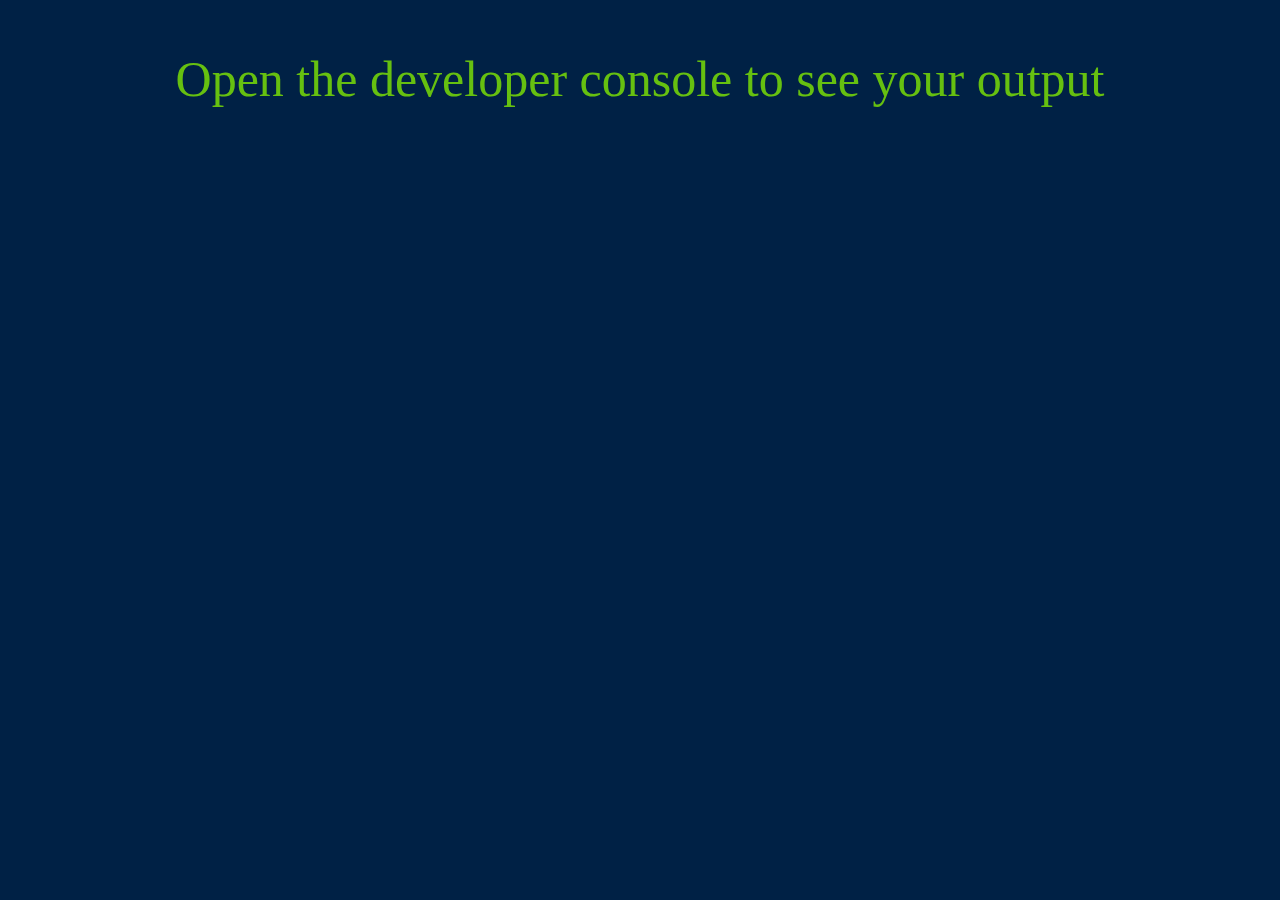
<file: curriculum/class-00/lab-b/starter-code/index.html>
<!DOCTYPE html>
<html>
  <head>
    <title>Arrow Functions</title>
    <link rel="stylesheet" href="./styles.css">
  </head>
  <body>
    <main>
      <p>Open the developer console to see your output</p>
    </main>
    <script src="./app.js"></script>
  </body>
</html>
</file>
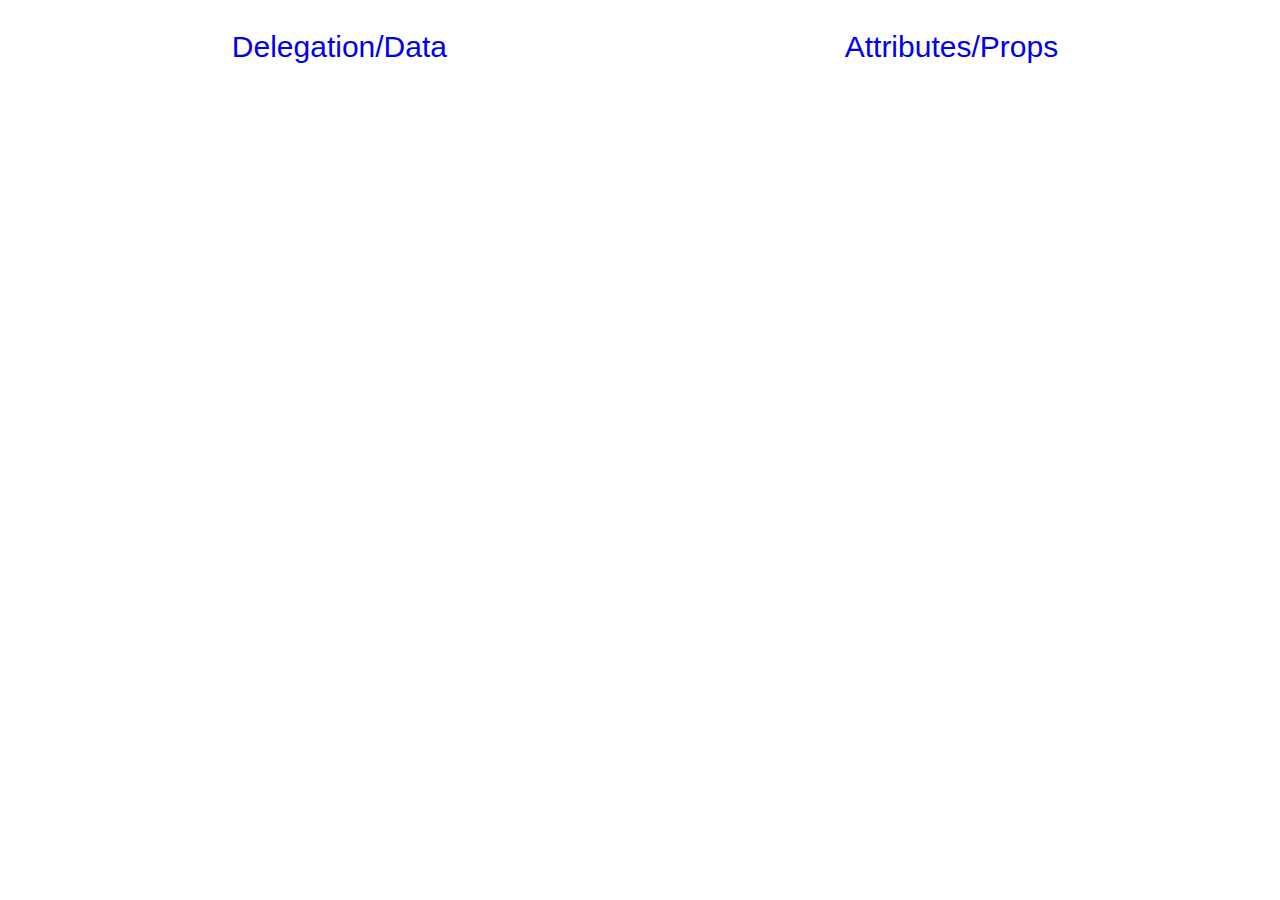
<file: curriculum/class-02/demo/events/index.html>
<!DOCTYPE html>
<html>
  <head>
    <meta charset="utf-8">
    <title>Events and Delegation</title>
    <link rel="stylesheet" href="./style.css">
    <link rel="stylesheet" href="./vendor/icons.css">
  </head>
  <body>

    <header>
      <nav>
        <ul>
          <li><a href="#" data-tab="delegation">Delegation/Data</a></li>
          <li><a href="#" data-tab="attributes">Attributes/Props</a></li>
        </ul>
      </nav>
    </header>

    <main>

      <section id="delegation" class="tab-content">

        <ul id="menu-main">
          <li class="menu-item icon-home">Home - Main</li>
          <li class="menu-item">About - Main</li>
          <li class="menu-item">Donate - Main</li>
        </ul>

        <ul id="menu-secondary">
          <li class="menu-item">Home - Secondary</li>
          <li class="menu-item">About - Secondary</li>
          <li class="menu-item">Donate - Secondary</li>
        </ul>

        <button type="button" name="add-main">Add a main menu element</button>
        <button type="button" name="add-secondary">Add a secondary menu element</button>
        <button type="button" name="clear">Clear log</button>

        <article id="feedback">

          <p class="log-item"></p>

        </article>

      </section>

      <section id="attributes" class="tab-content">

        <label for="check">Check me:</label>
        <input type="checkbox" name="check" checked="">

        <p id="checked-state"></p>

        <select name="icecream">
          <option value="null">Choose a flavor</option>
          <option value="vanilla">vanilla</option>
          <option value="chocolate">chocolate</option>
          <option value="strawberry">strawberry</option>
        </select>

        <div>
          <img src="img/vanilla.jpeg" data-flavor="vanilla"/>
          <img src="img/chocolate.jpeg" data-flavor="chocolate" />
          <img src="img/strawberry.jpeg" data-flavor="strawberry" />
        </div>

      </section>

    </main>

    <script src="https://code.jquery.com/jquery-3.1.1.min.js"></script>
    <script type="text/javascript" src="./app.js"></script>
  </body>
</html>
</file>
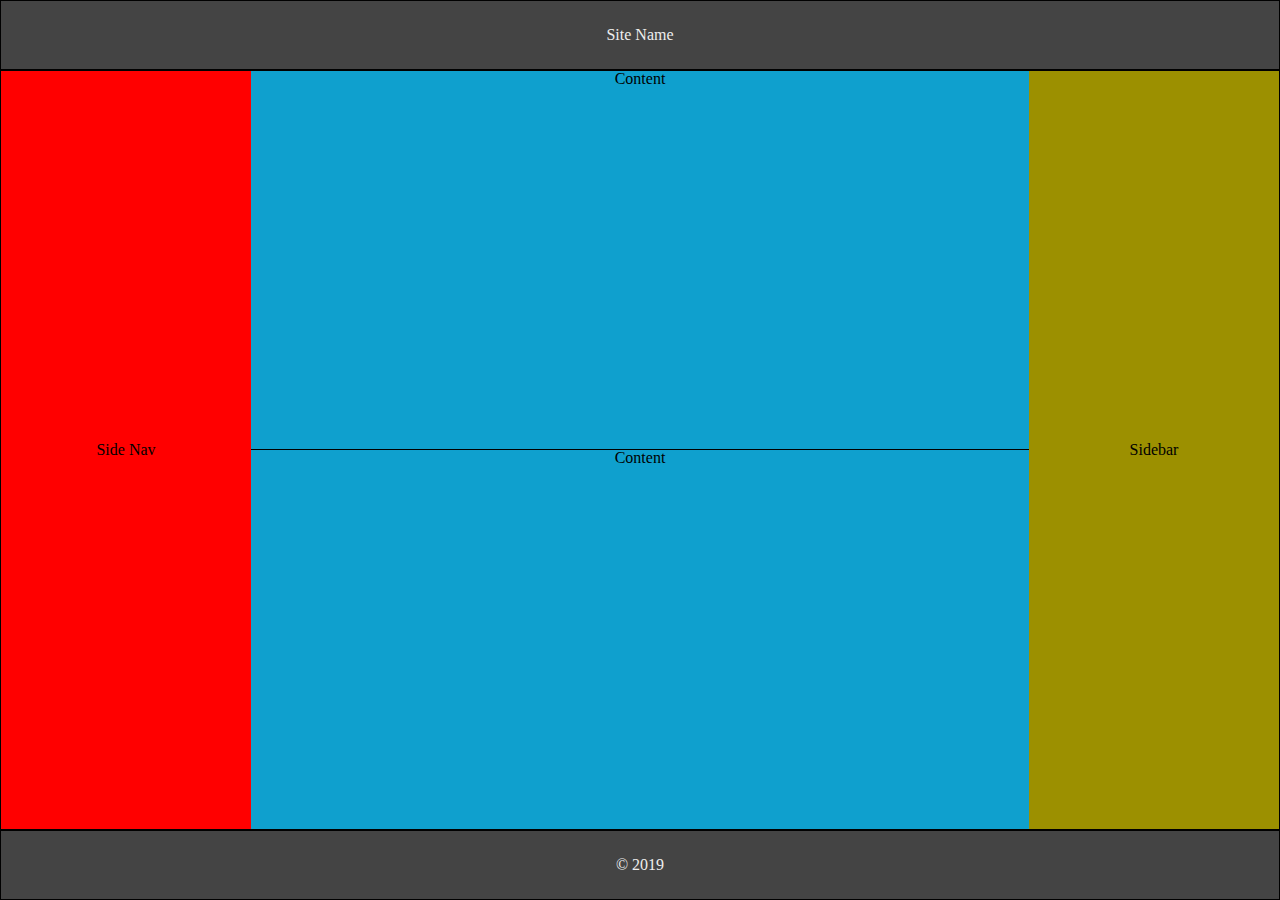
<file: curriculum/class-04/demos/holy-grail/index.html>
<!DOCTYPE html>
<html>
  <head>
    <title>Demo</title>
    <link rel="stylesheet" href="reset.css" />
    <link rel="stylesheet" href="core.css" />
    <!--<link rel="stylesheet" href="float.css" />-->
    <!--<link rel="stylesheet" href="flexbox.css" />-->
    <link rel="stylesheet" href="grid.css" />
  </head>

  <body>
    <header class="centeredWords">
      <h1>Site Name</h1>
    </header>

    <main>

      <nav class="centeredWords"><span>Side Nav</span></nav>

      <aside class="centeredWords"><span>Sidebar</span></aside>

      <div class="content">
        <section class="deck">
          <div class="card centeredWords">
            <p>Content</p>
          </div>
        </section>
        <section class="deck">
          <div class="card centeredWords">
            <p>Content</p>
          </div>
        </section>
      </div>

    </main>

    <footer class="centeredWords">
      &copy; 2019
    </footer>
  </body>
</html>
</file>
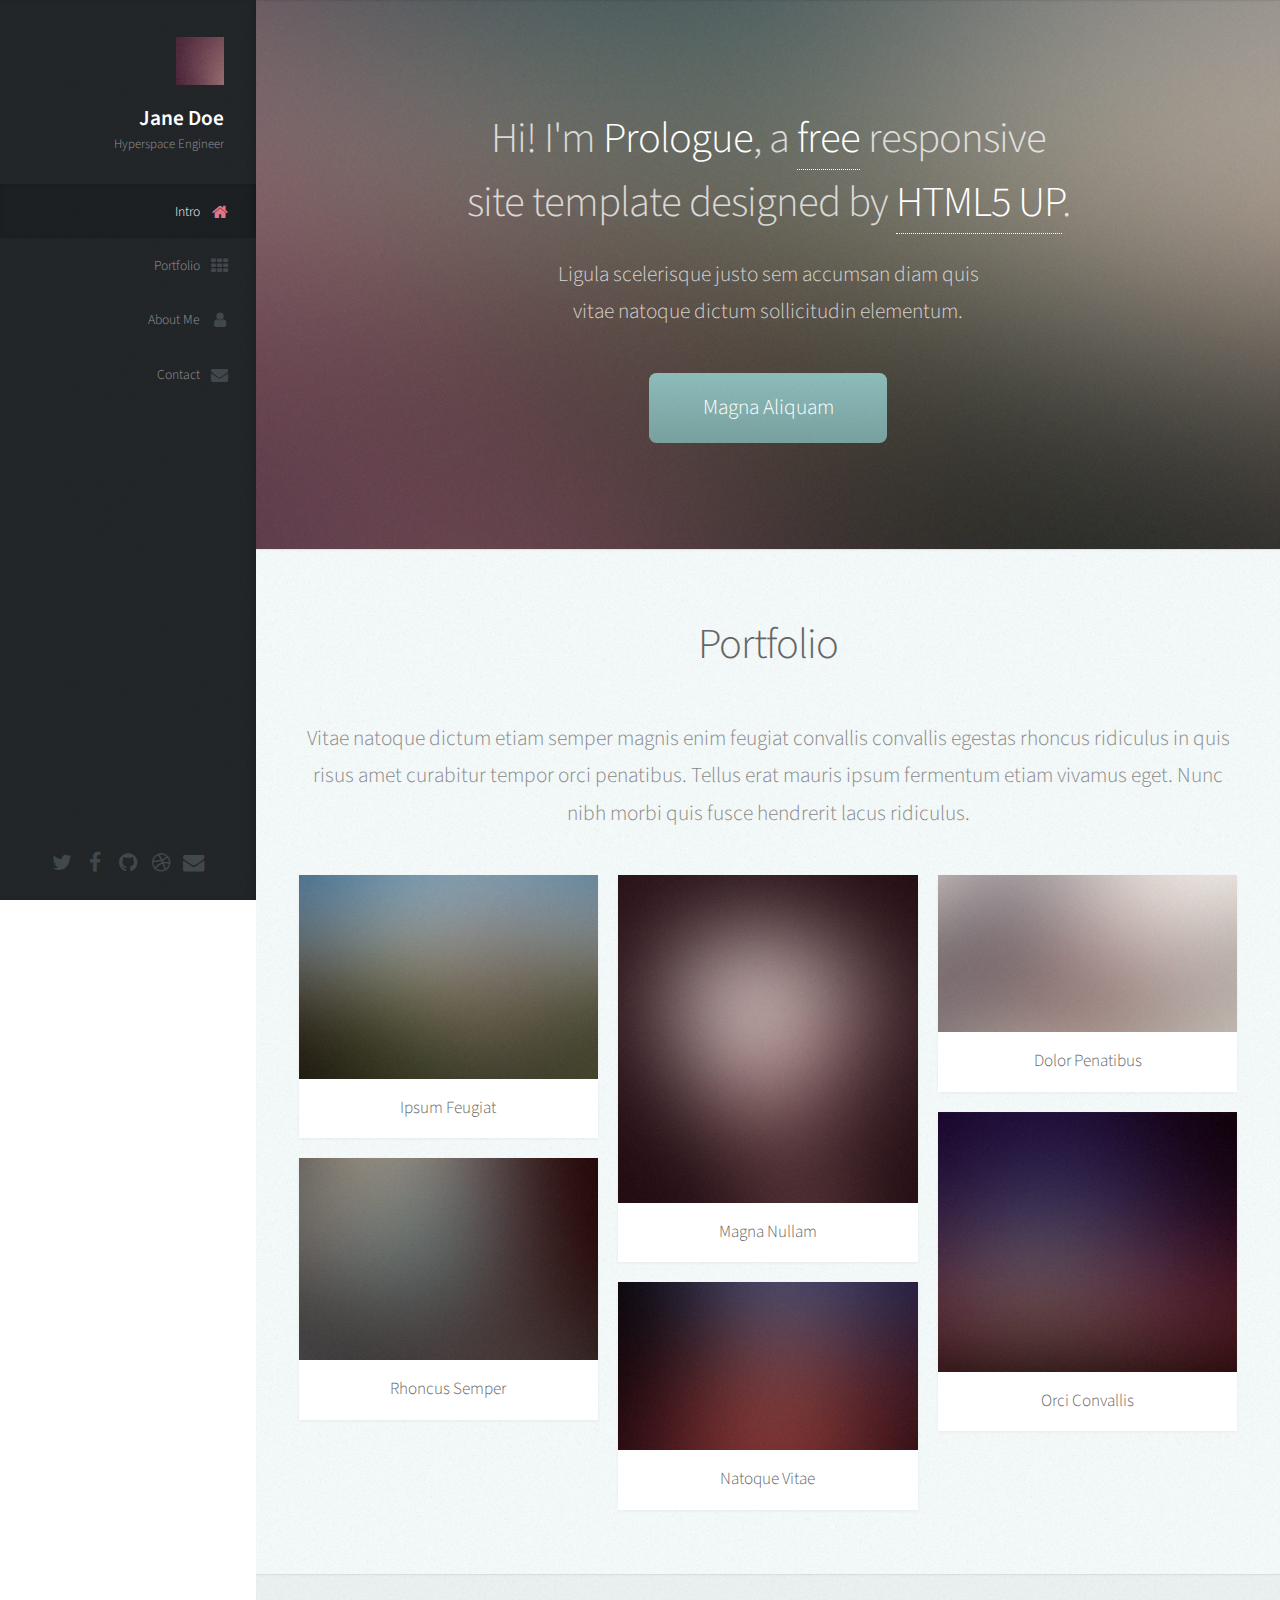
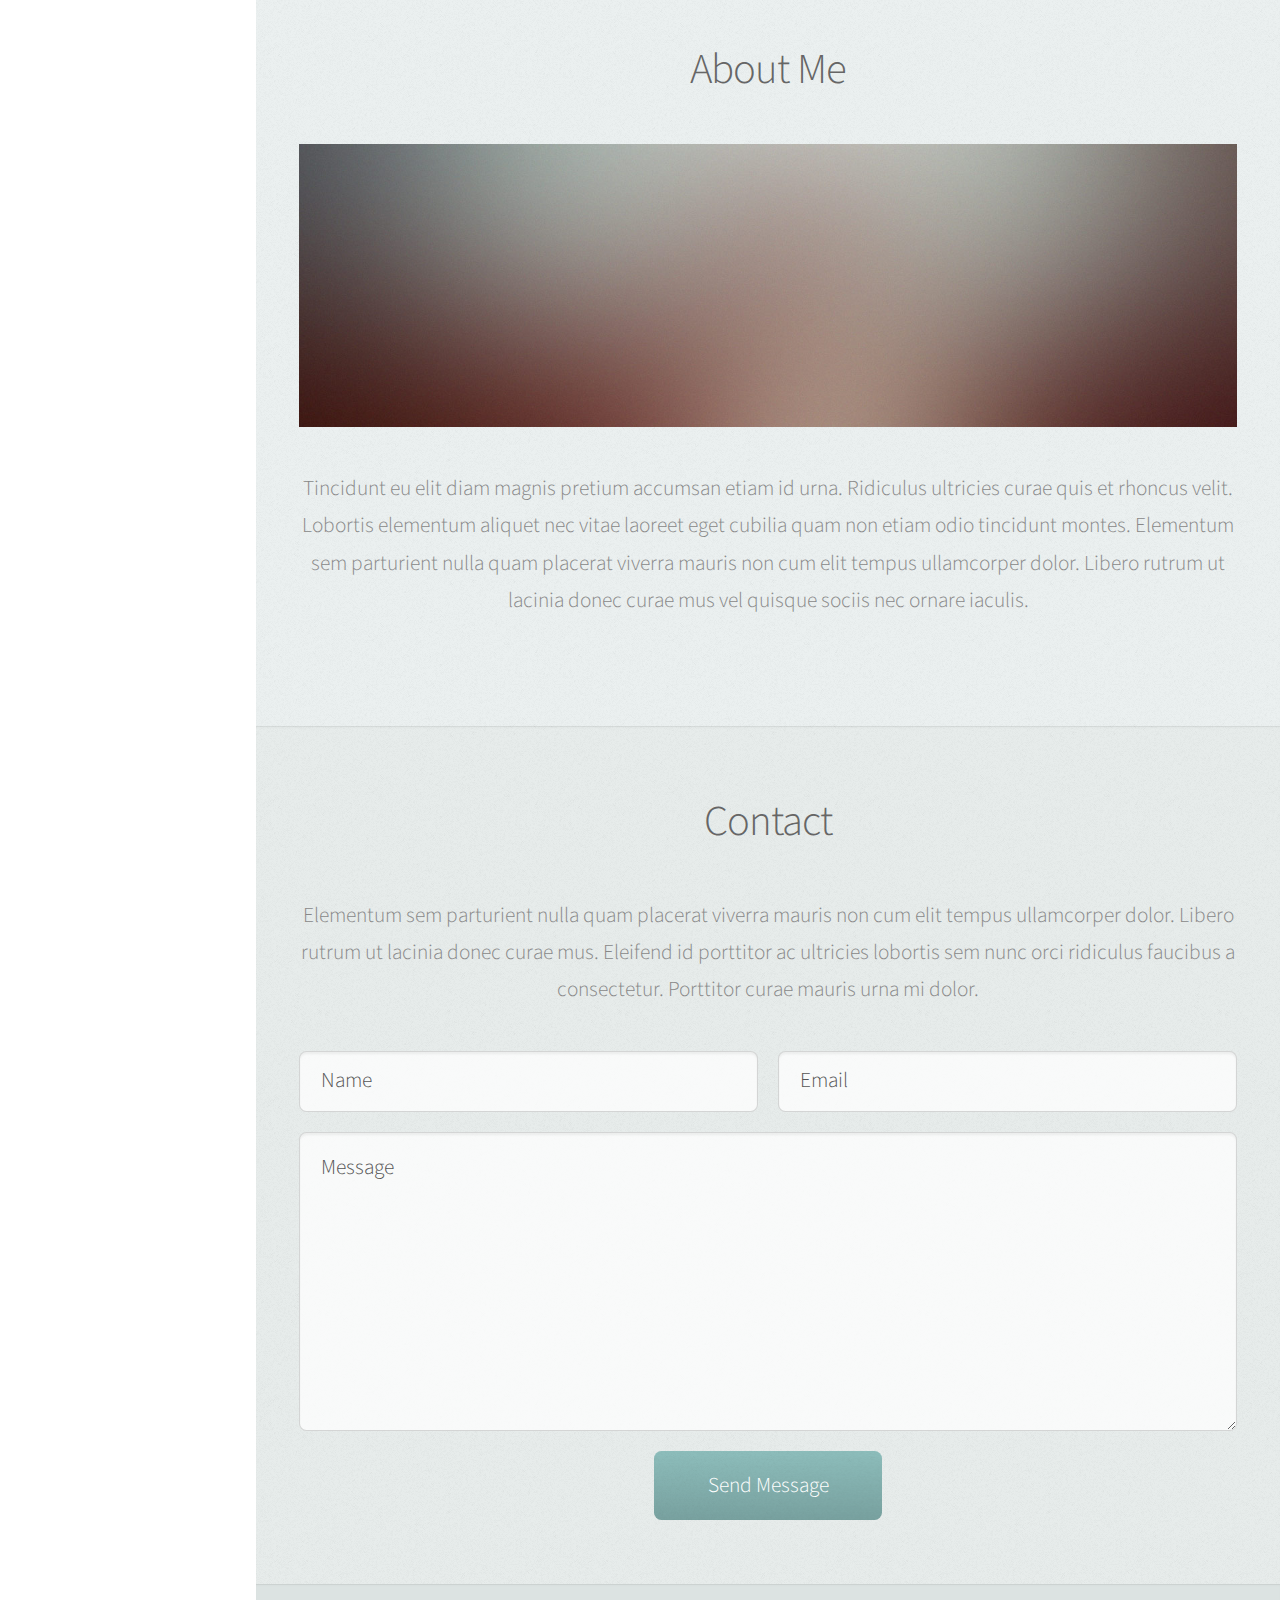
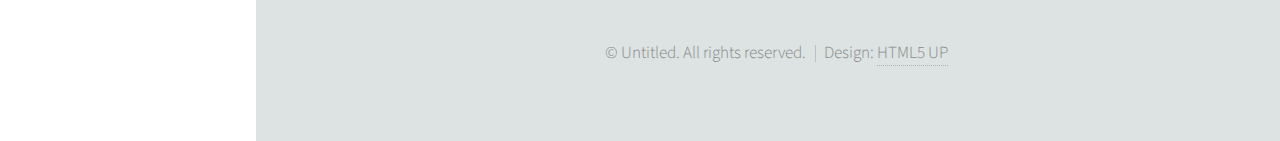
<file: curriculum/class-04/lab/starter-code/index.html>
<!DOCTYPE HTML>
<!--
	Prologue by HTML5 UP
	html5up.net | @ajlkn
	Free for personal and commercial use under the CCA 3.0 license (html5up.net/license)
-->
<html>
	<head>
		<title>Prologue by HTML5 UP</title>
		<meta charset="utf-8" />
		<meta name="viewport" content="width=device-width, initial-scale=1, user-scalable=no" />
		<link rel="stylesheet" href="assets/css/main.css" />
	</head>
	<body class="is-preload">

		<!-- Header -->
			<div id="header">

				<div class="top">

					<!-- Logo -->
						<div id="logo">
							<span class="image avatar48"><img src="images/avatar.jpg" alt="" /></span>
							<h1 id="title">Jane Doe</h1>
							<p>Hyperspace Engineer</p>
						</div>

					<!-- Nav -->
						<nav id="nav">
							<ul>
								<li><a href="#top" id="top-link"><span class="icon fa-home">Intro</span></a></li>
								<li><a href="#portfolio" id="portfolio-link"><span class="icon fa-th">Portfolio</span></a></li>
								<li><a href="#about" id="about-link"><span class="icon fa-user">About Me</span></a></li>
								<li><a href="#contact" id="contact-link"><span class="icon fa-envelope">Contact</span></a></li>
							</ul>
						</nav>

				</div>

				<div class="bottom">

					<!-- Social Icons -->
						<ul class="icons">
							<li><a href="#" class="icon fa-twitter"><span class="label">Twitter</span></a></li>
							<li><a href="#" class="icon fa-facebook"><span class="label">Facebook</span></a></li>
							<li><a href="#" class="icon fa-github"><span class="label">Github</span></a></li>
							<li><a href="#" class="icon fa-dribbble"><span class="label">Dribbble</span></a></li>
							<li><a href="#" class="icon fa-envelope"><span class="label">Email</span></a></li>
						</ul>

				</div>

			</div>

		<!-- Main -->
			<div id="main">

				<!-- Intro -->
					<section id="top" class="one dark cover">
						<div class="container">

							<header>
								<h2 class="alt">Hi! I'm <strong>Prologue</strong>, a <a href="http://html5up.net/license">free</a> responsive<br />
								site template designed by <a href="http://html5up.net">HTML5 UP</a>.</h2>
								<p>Ligula scelerisque justo sem accumsan diam quis<br />
								vitae natoque dictum sollicitudin elementum.</p>
							</header>

							<footer>
								<a href="#portfolio" class="button scrolly">Magna Aliquam</a>
							</footer>

						</div>
					</section>

				<!-- Portfolio -->
					<section id="portfolio" class="two">
						<div class="container">

							<header>
								<h2>Portfolio</h2>
							</header>

							<p>Vitae natoque dictum etiam semper magnis enim feugiat convallis convallis
							egestas rhoncus ridiculus in quis risus amet curabitur tempor orci penatibus.
							Tellus erat mauris ipsum fermentum etiam vivamus eget. Nunc nibh morbi quis
							fusce hendrerit lacus ridiculus.</p>

							<div class="row">
								<div class="col-4 col-12-mobile">
									<article class="item">
										<a href="#" class="image fit"><img src="images/pic02.jpg" alt="" /></a>
										<header>
											<h3>Ipsum Feugiat</h3>
										</header>
									</article>
									<article class="item">
										<a href="#" class="image fit"><img src="images/pic03.jpg" alt="" /></a>
										<header>
											<h3>Rhoncus Semper</h3>
										</header>
									</article>
								</div>
								<div class="col-4 col-12-mobile">
									<article class="item">
										<a href="#" class="image fit"><img src="images/pic04.jpg" alt="" /></a>
										<header>
											<h3>Magna Nullam</h3>
										</header>
									</article>
									<article class="item">
										<a href="#" class="image fit"><img src="images/pic05.jpg" alt="" /></a>
										<header>
											<h3>Natoque Vitae</h3>
										</header>
									</article>
								</div>
								<div class="col-4 col-12-mobile">
									<article class="item">
										<a href="#" class="image fit"><img src="images/pic06.jpg" alt="" /></a>
										<header>
											<h3>Dolor Penatibus</h3>
										</header>
									</article>
									<article class="item">
										<a href="#" class="image fit"><img src="images/pic07.jpg" alt="" /></a>
										<header>
											<h3>Orci Convallis</h3>
										</header>
									</article>
								</div>
							</div>

						</div>
					</section>

				<!-- About Me -->
					<section id="about" class="three">
						<div class="container">

							<header>
								<h2>About Me</h2>
							</header>

							<a href="#" class="image featured"><img src="images/pic08.jpg" alt="" /></a>

							<p>Tincidunt eu elit diam magnis pretium accumsan etiam id urna. Ridiculus
							ultricies curae quis et rhoncus velit. Lobortis elementum aliquet nec vitae
							laoreet eget cubilia quam non etiam odio tincidunt montes. Elementum sem
							parturient nulla quam placerat viverra mauris non cum elit tempus ullamcorper
							dolor. Libero rutrum ut lacinia donec curae mus vel quisque sociis nec
							ornare iaculis.</p>

						</div>
					</section>

				<!-- Contact -->
					<section id="contact" class="four">
						<div class="container">

							<header>
								<h2>Contact</h2>
							</header>

							<p>Elementum sem parturient nulla quam placerat viverra
							mauris non cum elit tempus ullamcorper dolor. Libero rutrum ut lacinia
							donec curae mus. Eleifend id porttitor ac ultricies lobortis sem nunc
							orci ridiculus faucibus a consectetur. Porttitor curae mauris urna mi dolor.</p>

							<form method="post" action="#">
								<div class="row">
									<div class="col-6 col-12-mobile"><input type="text" name="name" placeholder="Name" /></div>
									<div class="col-6 col-12-mobile"><input type="text" name="email" placeholder="Email" /></div>
									<div class="col-12">
										<textarea name="message" placeholder="Message"></textarea>
									</div>
									<div class="col-12">
										<input type="submit" value="Send Message" />
									</div>
								</div>
							</form>

						</div>
					</section>

			</div>

		<!-- Footer -->
			<div id="footer">

				<!-- Copyright -->
					<ul class="copyright">
						<li>&copy; Untitled. All rights reserved.</li><li>Design: <a href="http://html5up.net">HTML5 UP</a></li>
					</ul>

			</div>

		<!-- Scripts -->
			<script src="assets/js/jquery.min.js"></script>
			<script src="assets/js/jquery.scrolly.min.js"></script>
			<script src="assets/js/jquery.scrollex.min.js"></script>
			<script src="assets/js/browser.min.js"></script>
			<script src="assets/js/breakpoints.min.js"></script>
			<script src="assets/js/util.js"></script>
			<script src="assets/js/main.js"></script>

	</body>
</html>
</file>
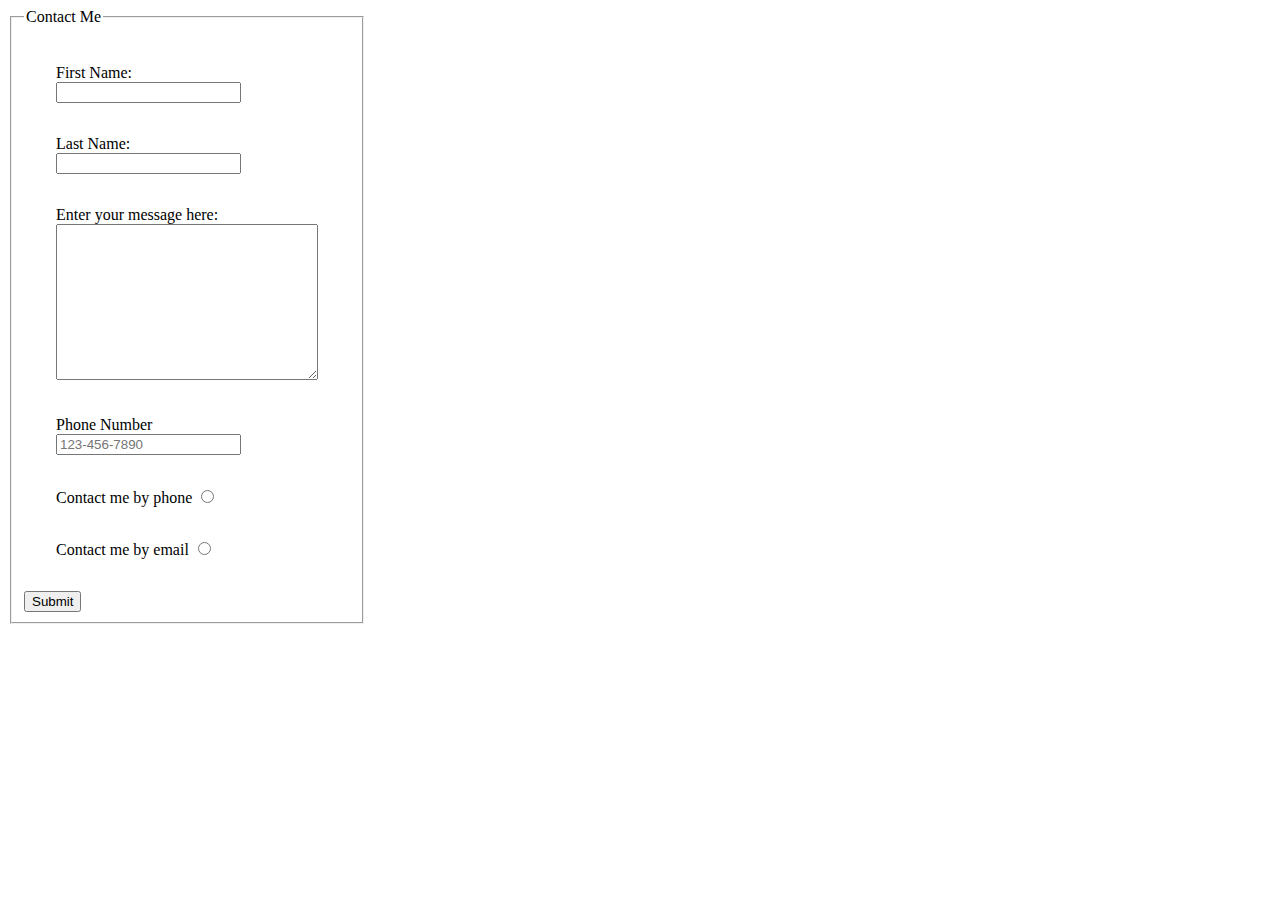
<file: curriculum/class-11/demo/forms/public/index.html>
<!DOCTYPE html>
<html>
  <head>
    <title>Form Demo</title>
    <link rel="stylesheet" href="style.css" />
  </head>
  <body>
    <form action="/contact" method="get">
      <fieldset>
      <legend>Contact Me</legend>
      <label>
        <span>First Name:</span>
        <input type="text" name="first-name">
      </label>

      <label>
        <span>Last Name:</span>
        <input type="text" name="last-name">
      </label>

      <label>
        <span>Enter your message here:</span>
        <textarea name="message" cols="30" rows="10"></textarea>
      </label>

      <label>
        <span>Phone Number</span>
      <input type="tel"
        name="phone"
        placeholder="123-456-7890"
        pattern="[0-9]{3}-[0-9]{3}-[0-9]{4}"
        required
      >
      </label>

      <label>Contact me by phone
        <input type="radio" name="contact" value="phone">
      </label>

      <label>Contact me by email
        <input type="radio" name="contact" value="email">
      </label>

      <button>Submit</button>
      </fieldset>
    </form>
  </body>
</html>
</file>
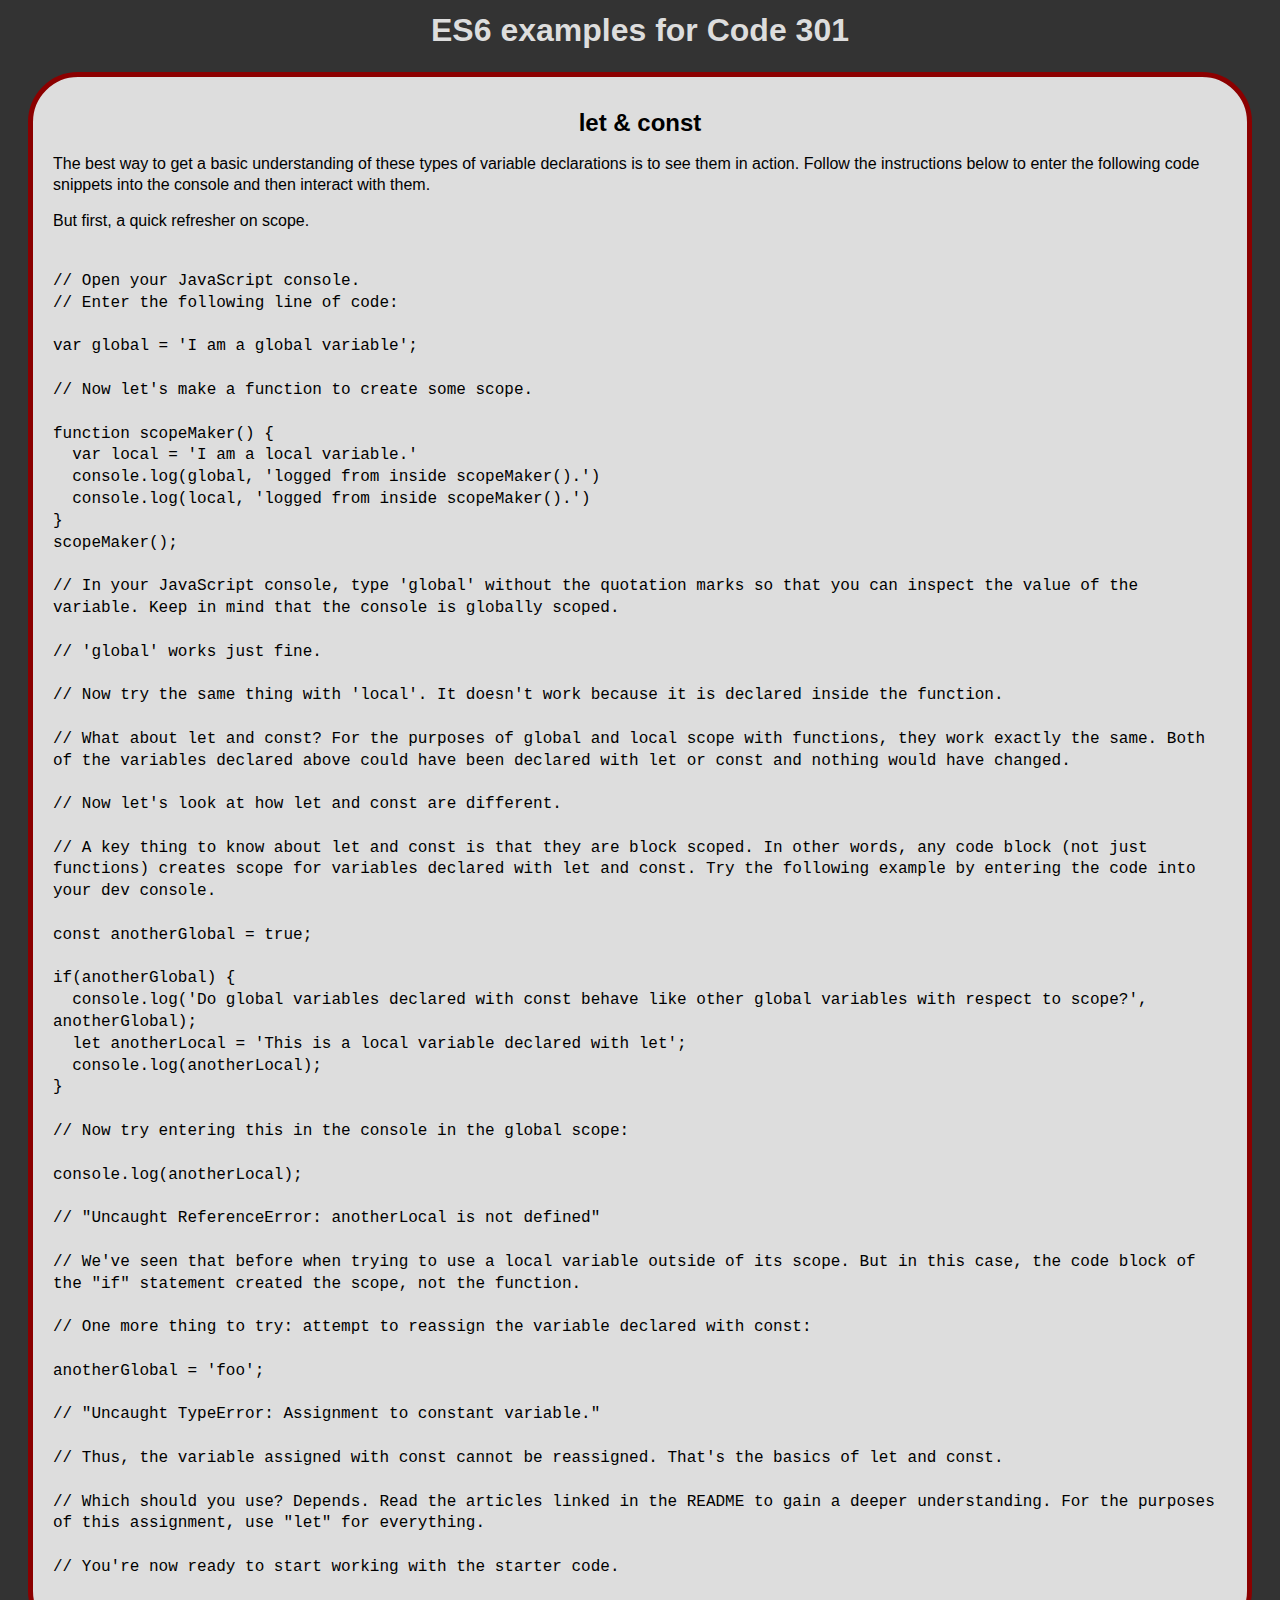
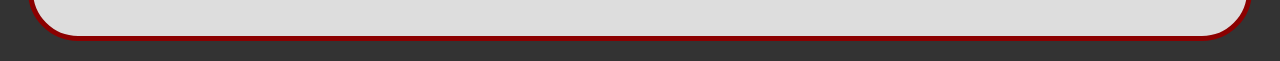
<file: curriculum/class-00/lab-a/demo/let-const.html>
<!DOCTYPE html>
<html>
  <head>
    <meta charset="utf-8">
    <title>ES6 Examples</title>
    <link rel="stylesheet" href="style.css">
  </head>
  <body>
    <h1>ES6 examples for Code 301</h1>

    <section>
      <h2>let &amp; const</h2>
      <p>The best way to get a basic understanding of these types of variable declarations is to see them in action. Follow the instructions below to enter the following code snippets into the console and then interact with them.</p>
      <p>But first, a quick refresher on scope.<p>
      <pre><code>
// Open your JavaScript console.
// Enter the following line of code:

var global = 'I am a global variable';

// Now let's make a function to create some scope.

function scopeMaker() {
  var local = 'I am a local variable.'
  console.log(global, 'logged from inside scopeMaker().')
  console.log(local, 'logged from inside scopeMaker().')
}
scopeMaker();

// In your JavaScript console, type 'global' without the quotation marks so that you can inspect the value of the variable. Keep in mind that the console is globally scoped.

// 'global' works just fine.

// Now try the same thing with 'local'. It doesn't work because it is declared inside the function.

// What about let and const? For the purposes of global and local scope with functions, they work exactly the same. Both of the variables declared above could have been declared with let or const and nothing would have changed.

// Now let's look at how let and const are different.

// A key thing to know about let and const is that they are block scoped. In other words, any code block (not just functions) creates scope for variables declared with let and const. Try the following example by entering the code into your dev console.

const anotherGlobal = true;

if(anotherGlobal) {
  console.log('Do global variables declared with const behave like other global variables with respect to scope?', anotherGlobal);
  let anotherLocal = 'This is a local variable declared with let';
  console.log(anotherLocal);
}

// Now try entering this in the console in the global scope:

console.log(anotherLocal);

// "Uncaught ReferenceError: anotherLocal is not defined"

// We've seen that before when trying to use a local variable outside of its scope. But in this case, the code block of the "if" statement created the scope, not the function.

// One more thing to try: attempt to reassign the variable declared with const:

anotherGlobal = 'foo';

// "Uncaught TypeError: Assignment to constant variable."

// Thus, the variable assigned with const cannot be reassigned. That's the basics of let and const.

// Which should you use? Depends. Read the articles linked in the README to gain a deeper understanding. For the purposes of this assignment, use "let" for everything.

// You're now ready to start working with the starter code.
      </code></pre>
    </section>
  </body>
</html>
</file>
<file: curriculum/class-00/lab-b/starter-code/styles.css>
body {
  background-color: #002145;
}

p {
  font-size: 50px;
  text-align: center;
  color: #66C010;
}
</file>
<file: curriculum/class-02/demo/events/style.css>
body {
  font-size: 30px;
  font-family: Helvetica, sans-serif;
}

nav ul {
  border: none;
}

nav a {
  text-decoration: none;
}

ul {
  display: flex;
  justify-content: space-around;
  border: 2px solid grey;
}

li {
  list-style-type: none;
  margin-right: 1em;
}

button {
  font-size: 16px;
}

img {
  display: none;
}

.menu-item {
  background-color: #ddd;
}
</file>
<file: curriculum/class-02/demo/events/vendor/icons.css>
@font-face {
	font-family: 'icomoon';
	src:url('fonts/icomoon.eot?wfb79s');
	src:url('fonts/icomoon.eot?wfb79s#iefix') format('embedded-opentype'),
		url('fonts/icomoon.ttf?wfb79s') format('truetype'),
		url('fonts/icomoon.woff?wfb79s') format('woff'),
		url('fonts/icomoon.svg?wfb79s#icomoon') format('svg');
	font-weight: normal;
	font-style: normal;
}

[class^="icon-"], [class*=" icon-"] {
	font-family: 'icomoon';
	speak: none;
	font-style: normal;
	font-weight: normal;
	font-variant: normal;
	text-transform: none;
	line-height: 1;

	/* Better Font Rendering =========== */
	-webkit-font-smoothing: antialiased;
	-moz-osx-font-smoothing: grayscale;
}

.icon-home:before {
	content: "\e908";
}
.icon-home3:before {
	content: "\e900";
}
.icon-address-book:before {
	content: "\e901";
}
.icon-rocket:before {
	content: "\e909";
}
.icon-power:before {
	content: "\e90a";
}
.icon-menu:before {
	content: "\e902";
}
.icon-link:before {
	content: "\e903";
}
.icon-happy:before {
	content: "\e904";
}
.icon-happy2:before {
	content: "\e905";
}
.icon-plus:before {
	content: "\e90b";
}
.icon-minus:before {
	content: "\e90c";
}
.icon-cross:before {
	content: "\e90d";
}
.icon-checkmark:before {
	content: "\e90e";
}
.icon-twitter3:before {
	content: "\e906";
}
.icon-github:before {
	content: "\e907";
}
</file>
<file: curriculum/class-04/demos/holy-grail/core.css>
* {
    box-sizing:border-box;
}

html, body {
    height: 100%;
}

body > * {
    border:1px solid #000;
}

body > header, body > footer {
    background:#444;
    color: #eee;
    height: 70px;
    line-height:70px;
    text-align:center;
}

main {
    background: #fafafa;
}

main > .content {
    background: #000;
}

main > aside {
    background: #9C9000;
}

main > nav {
    background: #ff0000;
}

.deck {
    background: #0FA0CE;
}

/* 000000000000000 */
.deck:first-child {
    border-bottom:1px solid black;
}
.centeredWords {
    display: flex;
    flex-direction: column;
    justify-content: center;
    align-items: center;
}
</file>
<file: curriculum/class-04/demos/holy-grail/float.css>
@media (min-width: 960px) {

    main {
        overflow:hidden;
        height:calc(100% - 140px);
    }

    main > .content {
        height: 100%;
    }

    main > nav {
        float:left;
        height:100%;
        width: 250px;
    }

    main > aside {
        float:right;
        height:100%;
        width: 250px;
    }

    .deck {
        height:50%;
    }

}
</file>
<file: curriculum/class-04/demos/holy-grail/flexbox.css>
@media (min-width: 960px) {

    body {
        display:flex;
        flex-direction:column;
    }

    main {
        display:flex;
        flex:1;
        flex-direction:row;
    }

    main > aside {
        order: 3;
        width: 250px;
    }

    main > nav {
        order: 2;
        width: 250px;
    }

    main > .content {
        display:flex;
        flex-direction:column;
        flex: 1;
        order: 2;
    }

    .deck {
        display:flex;
        flex-direction:column;
        flex-wrap:wrap;
        flex:1;
        justify-content: space-between;
    }

    .card {
        display:flex;
        flex-direction:column;
        flex:1;
    }

}
</file>
<file: curriculum/class-04/demos/holy-grail/grid.css>
@media (min-width: 960px) {

    main {
        display:grid;
        grid-template-columns: 250px 1fr 250px;
        height: calc(100% - 140px);
    }

    main > nav {
        order:1;
    }

    main > .content {
        order:2;
        display:grid;
        grid-template-rows: 50% 50%;
    }

    main > aside {
        order: 3;
    }

}
</file>
<file: curriculum/class-11/demo/forms/public/style.css>
label {
  display:block;
  margin: 2em;
}

label span {
  display:block;
}

fieldset {
  width: fit-content;
}
</file>
<file: curriculum/class-00/lab-a/demo/style.css>
* {
  font-family: Helvetica, sans-serif;
  line-height: 1.3;
}

body {
  background: #333;
}

h1 {
  color: #ddd;
}

h1, h2 {
  width: 50%;
  text-align: center;
  margin: 10px auto;
}

section {
  background: #ddd;
  border-radius: 50px;
  padding: 20px;
  margin: 20px;
  border: 5px solid darkred;
}

.mono {
  font-family: Courier, monospace;
  color: darkred;
}

code {
  font-family: Courier, monospace;
}

pre {
  white-space: pre-wrap;
}
</file>
<file: curriculum/class-04/lab/starter-code/assets/css/main.css>
@import url("font-awesome.min.css");
@import url("https://fonts.googleapis.com/css?family=Source+Sans+Pro:300,300italic,400,600");

/*
	Prologue by HTML5 UP
	html5up.net | @ajlkn
	Free for personal and commercial use under the CCA 3.0 license (html5up.net/license)
*/

html, body, div, span, applet, object,
iframe, h1, h2, h3, h4, h5, h6, p, blockquote,
pre, a, abbr, acronym, address, big, cite,
code, del, dfn, em, img, ins, kbd, q, s, samp,
small, strike, strong, sub, sup, tt, var, b,
u, i, center, dl, dt, dd, ol, ul, li, fieldset,
form, label, legend, table, caption, tbody,
tfoot, thead, tr, th, td, article, aside,
canvas, details, embed, figure, figcaption,
footer, header, hgroup, menu, nav, output, ruby,
section, summary, time, mark, audio, video {
	margin: 0;
	padding: 0;
	border: 0;
	font-size: 100%;
	font: inherit;
	vertical-align: baseline;}

article, aside, details, figcaption, figure,
footer, header, hgroup, menu, nav, section {
	display: block;}

body {
	line-height: 1;
}

ol, ul {
	list-style: none;
}

blockquote, q {
	quotes: none;
}

	blockquote:before, blockquote:after, q:before, q:after {
		content: '';
		content: none;
	}

table {
	border-collapse: collapse;
	border-spacing: 0;
}

body {
	-webkit-text-size-adjust: none;
}

mark {
	background-color: transparent;
	color: inherit;
}

input::-moz-focus-inner {
	border: 0;
	padding: 0;
}

input, select, textarea {
	-moz-appearance: none;
	-webkit-appearance: none;
	-ms-appearance: none;
	appearance: none;
}

/* Basic */

	html {
		box-sizing: border-box;
	}

	*, *:before, *:after {
		box-sizing: inherit;
	}

	body {
		background: #fff;
		font-family: 'Source Sans Pro', sans-serif;
		font-size: 19pt;
		font-weight: 300;
		line-height: 1.75em;
		color: #888;
	}

		body.is-preload *, body.is-preload *:before, body.is-preload *:after {
			-moz-animation: none !important;
			-webkit-animation: none !important;
			-ms-animation: none !important;
			animation: none !important;
			-moz-transition: none !important;
			-webkit-transition: none !important;
			-ms-transition: none !important;
			transition: none !important;
		}

	input, textarea, select {
		font-family: 'Source Sans Pro', sans-serif;
		font-size: 19pt;
		font-weight: 300;
		line-height: 1.75em;
		color: #888;
	}

	h1, h2, h3, h4, h5, h6 {
		font-weight: 300;
		color: #666;
		line-height: 1.5em;
	}

	h1 a, h2 a, h3 a, h4 a, h5 a, h6 a {
		color: inherit;
		text-decoration: none;
	}

		h1 a strong, h2 a strong, h3 a strong, h4 a strong, h5 a strong, h6 a strong {
			color: #333;
		}

	h2 {
		font-size: 2em;
		letter-spacing: -1px;
	}

		h2.alt {
			color: #888;
		}

			h2.alt strong {
				color: #666;
			}

	h3 {
		font-size: 1.5em;
	}

	header {
		margin: 0 0 2em 0;
	}

		header > p {
			margin: 1em 0 0 0;
		}

	footer {
		margin: 2em 0 0 0;
	}

	strong, b {
		font-weight: 300;
		color: #666;
	}

	em, i {
		font-style: italic;
	}

	a {
		text-decoration: none;
		color: inherit;
		border-bottom: dotted 1px rgba(128, 128, 128, 0.5);
		-moz-transition: color 0.35s ease-in-out, border-bottom-color 0.35s ease-in-out;
		-webkit-transition: color 0.35s ease-in-out, border-bottom-color 0.35s ease-in-out;
		-ms-transition: color 0.35s ease-in-out, border-bottom-color 0.35s ease-in-out;
		transition: color 0.35s ease-in-out, border-bottom-color 0.35s ease-in-out;
		outline: 0;
	}

		a:hover {
			color: #E27689;
			border-bottom-color: rgba(255, 255, 255, 0);
		}

	sub {
		position: relative;
		top: 0.5em;
		font-size: 0.8em;
	}

	sup {
		position: relative;
		top: -0.5em;
		font-size: 0.8em;
	}

	hr {
		border: 0;
		border-top: solid 1px #ddd;
	}

	blockquote {
		border-left: solid 0.5em #ddd;
		padding: 1em 0 1em 2em;
		font-style: italic;
	}

	p, ul, ol, dl, table {
		margin-bottom: 2em;
	}

	br.clear {
		clear: both;
	}

/* Container */

	.container {
		margin: 0 auto;
		max-width: 100%;
		width: 1400px;
	}

		@media screen and (min-width: 961px) and (max-width: 1880px) {

			.container {
				width: 1200px;
			}

		}

		@media screen and (min-width: 961px) and (max-width: 1620px) {

			.container {
				width: 960px;
			}

		}

		@media screen and (min-width: 961px) and (max-width: 1320px) {

			.container {
				width: 100%;
			}

		}

		@media screen and (max-width: 960px) {

			.container {
				width: 100%;
			}

		}

		@media screen and (max-width: 736px) {

			.container {
				width: 100%;
			}

		}

/* Row */

	.row {
		display: flex;
		flex-wrap: wrap;
		box-sizing: border-box;
		align-items: stretch;
	}

		.row > * {
			box-sizing: border-box;
		}

		.row.gtr-uniform > * > :last-child {
			margin-bottom: 0;
		}

		.row.aln-left {
			justify-content: flex-start;
		}

		.row.aln-center {
			justify-content: center;
		}

		.row.aln-right {
			justify-content: flex-end;
		}

		.row.aln-top {
			align-items: flex-start;
		}

		.row.aln-middle {
			align-items: center;
		}

		.row.aln-bottom {
			align-items: flex-end;
		}

		.row > .imp {
			order: -1;
		}

		.row > .col-1 {
			width: 8.3333333333%;
		}

		.row > .off-1 {
			margin-left: 8.3333333333%;
		}

		.row > .col-2 {
			width: 16.6666666667%;
		}

		.row > .off-2 {
			margin-left: 16.6666666667%;
		}

		.row > .col-3 {
			width: 25%;
		}

		.row > .off-3 {
			margin-left: 25%;
		}

		.row > .col-4 {
			width: 33.3333333333%;
		}

		.row > .off-4 {
			margin-left: 33.3333333333%;
		}

		.row > .col-5 {
			width: 41.6666666667%;
		}

		.row > .off-5 {
			margin-left: 41.6666666667%;
		}

		.row > .col-6 {
			width: 50%;
		}

		.row > .off-6 {
			margin-left: 50%;
		}

		.row > .col-7 {
			width: 58.3333333333%;
		}

		.row > .off-7 {
			margin-left: 58.3333333333%;
		}

		.row > .col-8 {
			width: 66.6666666667%;
		}

		.row > .off-8 {
			margin-left: 66.6666666667%;
		}

		.row > .col-9 {
			width: 75%;
		}

		.row > .off-9 {
			margin-left: 75%;
		}

		.row > .col-10 {
			width: 83.3333333333%;
		}

		.row > .off-10 {
			margin-left: 83.3333333333%;
		}

		.row > .col-11 {
			width: 91.6666666667%;
		}

		.row > .off-11 {
			margin-left: 91.6666666667%;
		}

		.row > .col-12 {
			width: 100%;
		}

		.row > .off-12 {
			margin-left: 100%;
		}

		.row.gtr-0 {
			margin-top: 0px;
			margin-left: 0px;
		}

			.row.gtr-0 > * {
				padding: 0px 0 0 0px;
			}

			.row.gtr-0.gtr-uniform {
				margin-top: 0px;
			}

				.row.gtr-0.gtr-uniform > * {
					padding-top: 0px;
				}

		.row.gtr-25 {
			margin-top: -10px;
			margin-left: -10px;
		}

			.row.gtr-25 > * {
				padding: 10px 0 0 10px;
			}

			.row.gtr-25.gtr-uniform {
				margin-top: -10px;
			}

				.row.gtr-25.gtr-uniform > * {
					padding-top: 10px;
				}

		.row.gtr-50 {
			margin-top: -20px;
			margin-left: -20px;
		}

			.row.gtr-50 > * {
				padding: 20px 0 0 20px;
			}

			.row.gtr-50.gtr-uniform {
				margin-top: -20px;
			}

				.row.gtr-50.gtr-uniform > * {
					padding-top: 20px;
				}

		.row {
			margin-top: -40px;
			margin-left: -40px;
		}

			.row > * {
				padding: 40px 0 0 40px;
			}

			.row.gtr-uniform {
				margin-top: -40px;
			}

				.row.gtr-uniform > * {
					padding-top: 40px;
				}

		.row.gtr-150 {
			margin-top: -60px;
			margin-left: -60px;
		}

			.row.gtr-150 > * {
				padding: 60px 0 0 60px;
			}

			.row.gtr-150.gtr-uniform {
				margin-top: -60px;
			}

				.row.gtr-150.gtr-uniform > * {
					padding-top: 60px;
				}

		.row.gtr-200 {
			margin-top: -80px;
			margin-left: -80px;
		}

			.row.gtr-200 > * {
				padding: 80px 0 0 80px;
			}

			.row.gtr-200.gtr-uniform {
				margin-top: -80px;
			}

				.row.gtr-200.gtr-uniform > * {
					padding-top: 80px;
				}

		@media screen and (min-width: 961px) and (max-width: 1880px) {

			.row {
				display: flex;
				flex-wrap: wrap;
				box-sizing: border-box;
				align-items: stretch;
			}

				.row > * {
					box-sizing: border-box;
				}

				.row.gtr-uniform > * > :last-child {
					margin-bottom: 0;
				}

				.row.aln-left {
					justify-content: flex-start;
				}

				.row.aln-center {
					justify-content: center;
				}

				.row.aln-right {
					justify-content: flex-end;
				}

				.row.aln-top {
					align-items: flex-start;
				}

				.row.aln-middle {
					align-items: center;
				}

				.row.aln-bottom {
					align-items: flex-end;
				}

				.row > .imp-wide {
					order: -1;
				}

				.row > .col-1-wide {
					width: 8.3333333333%;
				}

				.row > .off-1-wide {
					margin-left: 8.3333333333%;
				}

				.row > .col-2-wide {
					width: 16.6666666667%;
				}

				.row > .off-2-wide {
					margin-left: 16.6666666667%;
				}

				.row > .col-3-wide {
					width: 25%;
				}

				.row > .off-3-wide {
					margin-left: 25%;
				}

				.row > .col-4-wide {
					width: 33.3333333333%;
				}

				.row > .off-4-wide {
					margin-left: 33.3333333333%;
				}

				.row > .col-5-wide {
					width: 41.6666666667%;
				}

				.row > .off-5-wide {
					margin-left: 41.6666666667%;
				}

				.row > .col-6-wide {
					width: 50%;
				}

				.row > .off-6-wide {
					margin-left: 50%;
				}

				.row > .col-7-wide {
					width: 58.3333333333%;
				}

				.row > .off-7-wide {
					margin-left: 58.3333333333%;
				}

				.row > .col-8-wide {
					width: 66.6666666667%;
				}

				.row > .off-8-wide {
					margin-left: 66.6666666667%;
				}

				.row > .col-9-wide {
					width: 75%;
				}

				.row > .off-9-wide {
					margin-left: 75%;
				}

				.row > .col-10-wide {
					width: 83.3333333333%;
				}

				.row > .off-10-wide {
					margin-left: 83.3333333333%;
				}

				.row > .col-11-wide {
					width: 91.6666666667%;
				}

				.row > .off-11-wide {
					margin-left: 91.6666666667%;
				}

				.row > .col-12-wide {
					width: 100%;
				}

				.row > .off-12-wide {
					margin-left: 100%;
				}

				.row.gtr-0 {
					margin-top: 0px;
					margin-left: 0px;
				}

					.row.gtr-0 > * {
						padding: 0px 0 0 0px;
					}

					.row.gtr-0.gtr-uniform {
						margin-top: 0px;
					}

						.row.gtr-0.gtr-uniform > * {
							padding-top: 0px;
						}

				.row.gtr-25 {
					margin-top: -10px;
					margin-left: -10px;
				}

					.row.gtr-25 > * {
						padding: 10px 0 0 10px;
					}

					.row.gtr-25.gtr-uniform {
						margin-top: -10px;
					}

						.row.gtr-25.gtr-uniform > * {
							padding-top: 10px;
						}

				.row.gtr-50 {
					margin-top: -20px;
					margin-left: -20px;
				}

					.row.gtr-50 > * {
						padding: 20px 0 0 20px;
					}

					.row.gtr-50.gtr-uniform {
						margin-top: -20px;
					}

						.row.gtr-50.gtr-uniform > * {
							padding-top: 20px;
						}

				.row {
					margin-top: -40px;
					margin-left: -40px;
				}

					.row > * {
						padding: 40px 0 0 40px;
					}

					.row.gtr-uniform {
						margin-top: -40px;
					}

						.row.gtr-uniform > * {
							padding-top: 40px;
						}

				.row.gtr-150 {
					margin-top: -60px;
					margin-left: -60px;
				}

					.row.gtr-150 > * {
						padding: 60px 0 0 60px;
					}

					.row.gtr-150.gtr-uniform {
						margin-top: -60px;
					}

						.row.gtr-150.gtr-uniform > * {
							padding-top: 60px;
						}

				.row.gtr-200 {
					margin-top: -80px;
					margin-left: -80px;
				}

					.row.gtr-200 > * {
						padding: 80px 0 0 80px;
					}

					.row.gtr-200.gtr-uniform {
						margin-top: -80px;
					}

						.row.gtr-200.gtr-uniform > * {
							padding-top: 80px;
						}

		}

		@media screen and (min-width: 961px) and (max-width: 1620px) {

			.row {
				display: flex;
				flex-wrap: wrap;
				box-sizing: border-box;
				align-items: stretch;
			}

				.row > * {
					box-sizing: border-box;
				}

				.row.gtr-uniform > * > :last-child {
					margin-bottom: 0;
				}

				.row.aln-left {
					justify-content: flex-start;
				}

				.row.aln-center {
					justify-content: center;
				}

				.row.aln-right {
					justify-content: flex-end;
				}

				.row.aln-top {
					align-items: flex-start;
				}

				.row.aln-middle {
					align-items: center;
				}

				.row.aln-bottom {
					align-items: flex-end;
				}

				.row > .imp-normal {
					order: -1;
				}

				.row > .col-1-normal {
					width: 8.3333333333%;
				}

				.row > .off-1-normal {
					margin-left: 8.3333333333%;
				}

				.row > .col-2-normal {
					width: 16.6666666667%;
				}

				.row > .off-2-normal {
					margin-left: 16.6666666667%;
				}

				.row > .col-3-normal {
					width: 25%;
				}

				.row > .off-3-normal {
					margin-left: 25%;
				}

				.row > .col-4-normal {
					width: 33.3333333333%;
				}

				.row > .off-4-normal {
					margin-left: 33.3333333333%;
				}

				.row > .col-5-normal {
					width: 41.6666666667%;
				}

				.row > .off-5-normal {
					margin-left: 41.6666666667%;
				}

				.row > .col-6-normal {
					width: 50%;
				}

				.row > .off-6-normal {
					margin-left: 50%;
				}

				.row > .col-7-normal {
					width: 58.3333333333%;
				}

				.row > .off-7-normal {
					margin-left: 58.3333333333%;
				}

				.row > .col-8-normal {
					width: 66.6666666667%;
				}

				.row > .off-8-normal {
					margin-left: 66.6666666667%;
				}

				.row > .col-9-normal {
					width: 75%;
				}

				.row > .off-9-normal {
					margin-left: 75%;
				}

				.row > .col-10-normal {
					width: 83.3333333333%;
				}

				.row > .off-10-normal {
					margin-left: 83.3333333333%;
				}

				.row > .col-11-normal {
					width: 91.6666666667%;
				}

				.row > .off-11-normal {
					margin-left: 91.6666666667%;
				}

				.row > .col-12-normal {
					width: 100%;
				}

				.row > .off-12-normal {
					margin-left: 100%;
				}

				.row.gtr-0 {
					margin-top: 0px;
					margin-left: 0px;
				}

					.row.gtr-0 > * {
						padding: 0px 0 0 0px;
					}

					.row.gtr-0.gtr-uniform {
						margin-top: 0px;
					}

						.row.gtr-0.gtr-uniform > * {
							padding-top: 0px;
						}

				.row.gtr-25 {
					margin-top: -10px;
					margin-left: -10px;
				}

					.row.gtr-25 > * {
						padding: 10px 0 0 10px;
					}

					.row.gtr-25.gtr-uniform {
						margin-top: -10px;
					}

						.row.gtr-25.gtr-uniform > * {
							padding-top: 10px;
						}

				.row.gtr-50 {
					margin-top: -20px;
					margin-left: -20px;
				}

					.row.gtr-50 > * {
						padding: 20px 0 0 20px;
					}

					.row.gtr-50.gtr-uniform {
						margin-top: -20px;
					}

						.row.gtr-50.gtr-uniform > * {
							padding-top: 20px;
						}

				.row {
					margin-top: -40px;
					margin-left: -40px;
				}

					.row > * {
						padding: 40px 0 0 40px;
					}

					.row.gtr-uniform {
						margin-top: -40px;
					}

						.row.gtr-uniform > * {
							padding-top: 40px;
						}

				.row.gtr-150 {
					margin-top: -60px;
					margin-left: -60px;
				}

					.row.gtr-150 > * {
						padding: 60px 0 0 60px;
					}

					.row.gtr-150.gtr-uniform {
						margin-top: -60px;
					}

						.row.gtr-150.gtr-uniform > * {
							padding-top: 60px;
						}

				.row.gtr-200 {
					margin-top: -80px;
					margin-left: -80px;
				}

					.row.gtr-200 > * {
						padding: 80px 0 0 80px;
					}

					.row.gtr-200.gtr-uniform {
						margin-top: -80px;
					}

						.row.gtr-200.gtr-uniform > * {
							padding-top: 80px;
						}

		}

		@media screen and (min-width: 961px) and (max-width: 1320px) {

			.row {
				display: flex;
				flex-wrap: wrap;
				box-sizing: border-box;
				align-items: stretch;
			}

				.row > * {
					box-sizing: border-box;
				}

				.row.gtr-uniform > * > :last-child {
					margin-bottom: 0;
				}

				.row.aln-left {
					justify-content: flex-start;
				}

				.row.aln-center {
					justify-content: center;
				}

				.row.aln-right {
					justify-content: flex-end;
				}

				.row.aln-top {
					align-items: flex-start;
				}

				.row.aln-middle {
					align-items: center;
				}

				.row.aln-bottom {
					align-items: flex-end;
				}

				.row > .imp-narrow {
					order: -1;
				}

				.row > .col-1-narrow {
					width: 8.3333333333%;
				}

				.row > .off-1-narrow {
					margin-left: 8.3333333333%;
				}

				.row > .col-2-narrow {
					width: 16.6666666667%;
				}

				.row > .off-2-narrow {
					margin-left: 16.6666666667%;
				}

				.row > .col-3-narrow {
					width: 25%;
				}

				.row > .off-3-narrow {
					margin-left: 25%;
				}

				.row > .col-4-narrow {
					width: 33.3333333333%;
				}

				.row > .off-4-narrow {
					margin-left: 33.3333333333%;
				}

				.row > .col-5-narrow {
					width: 41.6666666667%;
				}

				.row > .off-5-narrow {
					margin-left: 41.6666666667%;
				}

				.row > .col-6-narrow {
					width: 50%;
				}

				.row > .off-6-narrow {
					margin-left: 50%;
				}

				.row > .col-7-narrow {
					width: 58.3333333333%;
				}

				.row > .off-7-narrow {
					margin-left: 58.3333333333%;
				}

				.row > .col-8-narrow {
					width: 66.6666666667%;
				}

				.row > .off-8-narrow {
					margin-left: 66.6666666667%;
				}

				.row > .col-9-narrow {
					width: 75%;
				}

				.row > .off-9-narrow {
					margin-left: 75%;
				}

				.row > .col-10-narrow {
					width: 83.3333333333%;
				}

				.row > .off-10-narrow {
					margin-left: 83.3333333333%;
				}

				.row > .col-11-narrow {
					width: 91.6666666667%;
				}

				.row > .off-11-narrow {
					margin-left: 91.6666666667%;
				}

				.row > .col-12-narrow {
					width: 100%;
				}

				.row > .off-12-narrow {
					margin-left: 100%;
				}

				.row.gtr-0 {
					margin-top: 0px;
					margin-left: 0px;
				}

					.row.gtr-0 > * {
						padding: 0px 0 0 0px;
					}

					.row.gtr-0.gtr-uniform {
						margin-top: 0px;
					}

						.row.gtr-0.gtr-uniform > * {
							padding-top: 0px;
						}

				.row.gtr-25 {
					margin-top: -5px;
					margin-left: -5px;
				}

					.row.gtr-25 > * {
						padding: 5px 0 0 5px;
					}

					.row.gtr-25.gtr-uniform {
						margin-top: -5px;
					}

						.row.gtr-25.gtr-uniform > * {
							padding-top: 5px;
						}

				.row.gtr-50 {
					margin-top: -10px;
					margin-left: -10px;
				}

					.row.gtr-50 > * {
						padding: 10px 0 0 10px;
					}

					.row.gtr-50.gtr-uniform {
						margin-top: -10px;
					}

						.row.gtr-50.gtr-uniform > * {
							padding-top: 10px;
						}

				.row {
					margin-top: -20px;
					margin-left: -20px;
				}

					.row > * {
						padding: 20px 0 0 20px;
					}

					.row.gtr-uniform {
						margin-top: -20px;
					}

						.row.gtr-uniform > * {
							padding-top: 20px;
						}

				.row.gtr-150 {
					margin-top: -30px;
					margin-left: -30px;
				}

					.row.gtr-150 > * {
						padding: 30px 0 0 30px;
					}

					.row.gtr-150.gtr-uniform {
						margin-top: -30px;
					}

						.row.gtr-150.gtr-uniform > * {
							padding-top: 30px;
						}

				.row.gtr-200 {
					margin-top: -40px;
					margin-left: -40px;
				}

					.row.gtr-200 > * {
						padding: 40px 0 0 40px;
					}

					.row.gtr-200.gtr-uniform {
						margin-top: -40px;
					}

						.row.gtr-200.gtr-uniform > * {
							padding-top: 40px;
						}

		}

		@media screen and (max-width: 960px) {

			.row {
				display: flex;
				flex-wrap: wrap;
				box-sizing: border-box;
				align-items: stretch;
			}

				.row > * {
					box-sizing: border-box;
				}

				.row.gtr-uniform > * > :last-child {
					margin-bottom: 0;
				}

				.row.aln-left {
					justify-content: flex-start;
				}

				.row.aln-center {
					justify-content: center;
				}

				.row.aln-right {
					justify-content: flex-end;
				}

				.row.aln-top {
					align-items: flex-start;
				}

				.row.aln-middle {
					align-items: center;
				}

				.row.aln-bottom {
					align-items: flex-end;
				}

				.row > .imp-narrower {
					order: -1;
				}

				.row > .col-1-narrower {
					width: 8.3333333333%;
				}

				.row > .off-1-narrower {
					margin-left: 8.3333333333%;
				}

				.row > .col-2-narrower {
					width: 16.6666666667%;
				}

				.row > .off-2-narrower {
					margin-left: 16.6666666667%;
				}

				.row > .col-3-narrower {
					width: 25%;
				}

				.row > .off-3-narrower {
					margin-left: 25%;
				}

				.row > .col-4-narrower {
					width: 33.3333333333%;
				}

				.row > .off-4-narrower {
					margin-left: 33.3333333333%;
				}

				.row > .col-5-narrower {
					width: 41.6666666667%;
				}

				.row > .off-5-narrower {
					margin-left: 41.6666666667%;
				}

				.row > .col-6-narrower {
					width: 50%;
				}

				.row > .off-6-narrower {
					margin-left: 50%;
				}

				.row > .col-7-narrower {
					width: 58.3333333333%;
				}

				.row > .off-7-narrower {
					margin-left: 58.3333333333%;
				}

				.row > .col-8-narrower {
					width: 66.6666666667%;
				}

				.row > .off-8-narrower {
					margin-left: 66.6666666667%;
				}

				.row > .col-9-narrower {
					width: 75%;
				}

				.row > .off-9-narrower {
					margin-left: 75%;
				}

				.row > .col-10-narrower {
					width: 83.3333333333%;
				}

				.row > .off-10-narrower {
					margin-left: 83.3333333333%;
				}

				.row > .col-11-narrower {
					width: 91.6666666667%;
				}

				.row > .off-11-narrower {
					margin-left: 91.6666666667%;
				}

				.row > .col-12-narrower {
					width: 100%;
				}

				.row > .off-12-narrower {
					margin-left: 100%;
				}

				.row.gtr-0 {
					margin-top: 0px;
					margin-left: 0px;
				}

					.row.gtr-0 > * {
						padding: 0px 0 0 0px;
					}

					.row.gtr-0.gtr-uniform {
						margin-top: 0px;
					}

						.row.gtr-0.gtr-uniform > * {
							padding-top: 0px;
						}

				.row.gtr-25 {
					margin-top: -5px;
					margin-left: -5px;
				}

					.row.gtr-25 > * {
						padding: 5px 0 0 5px;
					}

					.row.gtr-25.gtr-uniform {
						margin-top: -5px;
					}

						.row.gtr-25.gtr-uniform > * {
							padding-top: 5px;
						}

				.row.gtr-50 {
					margin-top: -10px;
					margin-left: -10px;
				}

					.row.gtr-50 > * {
						padding: 10px 0 0 10px;
					}

					.row.gtr-50.gtr-uniform {
						margin-top: -10px;
					}

						.row.gtr-50.gtr-uniform > * {
							padding-top: 10px;
						}

				.row {
					margin-top: -20px;
					margin-left: -20px;
				}

					.row > * {
						padding: 20px 0 0 20px;
					}

					.row.gtr-uniform {
						margin-top: -20px;
					}

						.row.gtr-uniform > * {
							padding-top: 20px;
						}

				.row.gtr-150 {
					margin-top: -30px;
					margin-left: -30px;
				}

					.row.gtr-150 > * {
						padding: 30px 0 0 30px;
					}

					.row.gtr-150.gtr-uniform {
						margin-top: -30px;
					}

						.row.gtr-150.gtr-uniform > * {
							padding-top: 30px;
						}

				.row.gtr-200 {
					margin-top: -40px;
					margin-left: -40px;
				}

					.row.gtr-200 > * {
						padding: 40px 0 0 40px;
					}

					.row.gtr-200.gtr-uniform {
						margin-top: -40px;
					}

						.row.gtr-200.gtr-uniform > * {
							padding-top: 40px;
						}

		}

		@media screen and (max-width: 736px) {

			.row {
				display: flex;
				flex-wrap: wrap;
				box-sizing: border-box;
				align-items: stretch;
			}

				.row > * {
					box-sizing: border-box;
				}

				.row.gtr-uniform > * > :last-child {
					margin-bottom: 0;
				}

				.row.aln-left {
					justify-content: flex-start;
				}

				.row.aln-center {
					justify-content: center;
				}

				.row.aln-right {
					justify-content: flex-end;
				}

				.row.aln-top {
					align-items: flex-start;
				}

				.row.aln-middle {
					align-items: center;
				}

				.row.aln-bottom {
					align-items: flex-end;
				}

				.row > .imp-mobile {
					order: -1;
				}

				.row > .col-1-mobile {
					width: 8.3333333333%;
				}

				.row > .off-1-mobile {
					margin-left: 8.3333333333%;
				}

				.row > .col-2-mobile {
					width: 16.6666666667%;
				}

				.row > .off-2-mobile {
					margin-left: 16.6666666667%;
				}

				.row > .col-3-mobile {
					width: 25%;
				}

				.row > .off-3-mobile {
					margin-left: 25%;
				}

				.row > .col-4-mobile {
					width: 33.3333333333%;
				}

				.row > .off-4-mobile {
					margin-left: 33.3333333333%;
				}

				.row > .col-5-mobile {
					width: 41.6666666667%;
				}

				.row > .off-5-mobile {
					margin-left: 41.6666666667%;
				}

				.row > .col-6-mobile {
					width: 50%;
				}

				.row > .off-6-mobile {
					margin-left: 50%;
				}

				.row > .col-7-mobile {
					width: 58.3333333333%;
				}

				.row > .off-7-mobile {
					margin-left: 58.3333333333%;
				}

				.row > .col-8-mobile {
					width: 66.6666666667%;
				}

				.row > .off-8-mobile {
					margin-left: 66.6666666667%;
				}

				.row > .col-9-mobile {
					width: 75%;
				}

				.row > .off-9-mobile {
					margin-left: 75%;
				}

				.row > .col-10-mobile {
					width: 83.3333333333%;
				}

				.row > .off-10-mobile {
					margin-left: 83.3333333333%;
				}

				.row > .col-11-mobile {
					width: 91.6666666667%;
				}

				.row > .off-11-mobile {
					margin-left: 91.6666666667%;
				}

				.row > .col-12-mobile {
					width: 100%;
				}

				.row > .off-12-mobile {
					margin-left: 100%;
				}

				.row.gtr-0 {
					margin-top: 0px;
					margin-left: 0px;
				}

					.row.gtr-0 > * {
						padding: 0px 0 0 0px;
					}

					.row.gtr-0.gtr-uniform {
						margin-top: 0px;
					}

						.row.gtr-0.gtr-uniform > * {
							padding-top: 0px;
						}

				.row.gtr-25 {
					margin-top: -5px;
					margin-left: -5px;
				}

					.row.gtr-25 > * {
						padding: 5px 0 0 5px;
					}

					.row.gtr-25.gtr-uniform {
						margin-top: -5px;
					}

						.row.gtr-25.gtr-uniform > * {
							padding-top: 5px;
						}

				.row.gtr-50 {
					margin-top: -10px;
					margin-left: -10px;
				}

					.row.gtr-50 > * {
						padding: 10px 0 0 10px;
					}

					.row.gtr-50.gtr-uniform {
						margin-top: -10px;
					}

						.row.gtr-50.gtr-uniform > * {
							padding-top: 10px;
						}

				.row {
					margin-top: -20px;
					margin-left: -20px;
				}

					.row > * {
						padding: 20px 0 0 20px;
					}

					.row.gtr-uniform {
						margin-top: -20px;
					}

						.row.gtr-uniform > * {
							padding-top: 20px;
						}

				.row.gtr-150 {
					margin-top: -30px;
					margin-left: -30px;
				}

					.row.gtr-150 > * {
						padding: 30px 0 0 30px;
					}

					.row.gtr-150.gtr-uniform {
						margin-top: -30px;
					}

						.row.gtr-150.gtr-uniform > * {
							padding-top: 30px;
						}

				.row.gtr-200 {
					margin-top: -40px;
					margin-left: -40px;
				}

					.row.gtr-200 > * {
						padding: 40px 0 0 40px;
					}

					.row.gtr-200.gtr-uniform {
						margin-top: -40px;
					}

						.row.gtr-200.gtr-uniform > * {
							padding-top: 40px;
						}

		}

/* Sections/Article */

	section, article {
		margin-bottom: 3em;
	}

		section > :last-child,
		section > .container, section:last-child, article > :last-child,
		article > .container, article:last-child {
			margin-bottom: 0;
		}

		.row > section, .row > article {
			margin-bottom: 0;
		}

/* Image */

	.image {
		display: inline-block;
		border: 0;
	}

		.image img {
			display: block;
			width: 100%;
		}

		.image.avatar48 {
			width: 48px;
			height: 48px;
			background: #f00;
		}

			.image.avatar48 img {
				width: 48px;
				height: 48px;
			}

		.image.fit {
			display: block;
			width: 100%;
		}

		.image.featured {
			display: block;
			width: 100%;
			margin: 0 0 2em 0;
		}

		.image.left {
			float: left;
			margin: 0 2em 2em 0;
		}

		.image.centered {
			display: block;
			margin: 0 0 2em 0;
		}

			.image.centered img {
				margin: 0 auto;
				width: auto;
			}

/* List */

	ul {
		list-style: disc;
		padding-left: 1em;
	}

		ul li {
			padding-left: 0.5em;
		}

	ol {
		list-style: decimal;
		padding-left: 1.25em;
	}

		ol li {
			padding-left: 0.25em;
		}

/* Icons */

	ul.icons {
		cursor: default;
		list-style: none;
		padding-left: 0;
	}

		ul.icons li {
			display: inline-block;
			padding-left: 0;
		}

		ul.icons a {
			display: inline-block;
			width: 2em;
			height: 2em;
			line-height: 2em;
			text-align: center;
			border: 0;
		}

/* Form */

	form label {
		display: block;
		text-align: left;
		margin-bottom: 0.5em;
	}

	form input[type="text"],
	form input[type="email"],
	form input[type="password"],
	form select,
	form textarea {
		position: relative;
		-webkit-appearance: none;
		display: block;
		border: 0;
		outline: 0;
		background: #fff;
		background: rgba(255, 255, 255, 0.75);
		width: 100%;
		border-radius: 0.35em;
		padding: 0.75em 1em 0.75em 1em;
		box-shadow: inset 0 0.1em 0.1em 0 rgba(0, 0, 0, 0.05);
		border: solid 1px rgba(0, 0, 0, 0.15);
		-moz-transition: all 0.35s ease-in-out;
		-webkit-transition: all 0.35s ease-in-out;
		-ms-transition: all 0.35s ease-in-out;
		transition: all 0.35s ease-in-out;
	}

		form input[type="text"]:focus,
		form input[type="email"]:focus,
		form input[type="password"]:focus,
		form select:focus,
		form textarea:focus {
			box-shadow: 0 0 2px 1px #8ebebc;
			background: #fff;
		}

	form input[type="text"],
	form input[type="email"],
	form input[type="password"],
	form select {
		line-height: 1.25em;
	}

	form textarea {
		min-height: 14em;
	}

	form ::-webkit-input-placeholder {
		color: #555 !important;
	}

	form :-moz-placeholder {
		color: #555 !important;
	}

	form ::-moz-placeholder {
		color: #555 !important;
	}

	form :-ms-input-placeholder {
		color: #555 !important;
	}

	form ::-moz-focus-inner {
		border: 0;
	}

/* Table */

	table {
		width: 100%;
		text-align: left;
	}

		table tbody tr:nth-child(2n+2) {
			background: #f4f4f4;
		}

		table td {
			padding: 0.5em 1em 0.5em 1em;
		}

		table th {
			text-align: left;
			padding: 0.5em 1em 0.5em 1em;
			color: #fff;
			background: #222729 url("images/overlay.png");
		}

		table thead {
			background: #444;
			color: #fff;
		}

		table tfoot {
			background: #eee;
		}

/* Button */

	input[type="button"],
	input[type="submit"],
	input[type="reset"],
	button,
	.button {
		position: relative;
		display: inline-block;
		border-radius: 0.35em;
		color: #fff !important;
		text-decoration: none;
		padding: 0.75em 2.5em 0.75em 2.5em;
		background-color: #8ebebc;
		border: 0;
		cursor: pointer;
		background-image: -moz-linear-gradient(top, rgba(0, 0, 0, 0), rgba(0, 0, 0, 0.15)), url("images/overlay.png");
		background-image: -webkit-linear-gradient(top, rgba(0, 0, 0, 0), rgba(0, 0, 0, 0.15)), url("images/overlay.png");
		background-image: -ms-linear-gradient(top, rgba(0, 0, 0, 0), rgba(0, 0, 0, 0.15)), url("images/overlay.png");
		background-image: linear-gradient(top, rgba(0, 0, 0, 0), rgba(0, 0, 0, 0.15)), url("images/overlay.png");
		-moz-transition: background-color 0.35s ease-in-out;
		-webkit-transition: background-color 0.35s ease-in-out;
		-ms-transition: background-color 0.35s ease-in-out;
		transition: background-color 0.35s ease-in-out;
	}

		input[type="button"]:hover,
		input[type="submit"]:hover,
		input[type="reset"]:hover,
		button:hover,
		.button:hover {
			background-color: #9ececc;
		}

		input[type="button"]:active,
		input[type="submit"]:active,
		input[type="reset"]:active,
		button:active,
		.button:active {
			background-color: #7eaeac;
		}

/* Item */

	.item {
		box-shadow: 0 0.05em 0.15em 0 rgba(0, 0, 0, 0.05);
		margin-bottom: 40px;
	}

		.item header {
			background: #fff;
			margin: 0;
			padding: 1em 0 1em 0;
			font-size: 0.8em;
		}

			.item header h3 {
				font-size: 1em;
			}

/* Icons */

	.icon {
		text-decoration: none;
	}

		.icon:before {
			display: inline-block;
			font-family: FontAwesome;
			font-size: 1.25em;
			text-decoration: none;
			font-style: normal;
			font-weight: normal;
			line-height: 1;
			-webkit-font-smoothing: antialiased;
			-moz-osx-font-smoothing: grayscale;
		}

		.icon > .label {
			display: none;
		}

/* Header */

	#header {
		display: -moz-flex;
		display: -webkit-flex;
		display: -ms-flex;
		display: flex;
		-moz-flex-direction: column;
		-webkit-flex-direction: column;
		-ms-flex-direction: column;
		flex-direction: column;
		-moz-justify-content: space-between;
		-webkit-justify-content: space-between;
		-ms-justify-content: space-between;
		justify-content: space-between;
		background: #222629 url("images/overlay.png");
		box-shadow: inset -0.25em 0 0.25em 0 rgba(0, 0, 0, 0.1);
		color: #fff;
		height: 100%;
		left: 0;
		overflow-y: auto;
		position: fixed;
		text-align: right;
		top: 0;
		width: 375px;
	}

		#header .top {
			-moz-flex-grow: 1;
			-webkit-flex-grow: 1;
			-ms-flex-grow: 1;
			flex-grow: 1;
		}

		#header .bottom {
			-moz-flex-shrink: 0;
			-webkit-flex-shrink: 0;
			-ms-flex-shrink: 0;
			flex-shrink: 0;
			padding: 1.5em 0 0.75em 0;
		}

			#header .bottom > :last-child {
				margin-bottom: 0;
			}

		#header .icons {
			font-size: 0.8em;
			text-align: center;
		}

			#header .icons a {
				color: #41484c;
				-moz-transition: color 0.35s ease-in-out;
				-webkit-transition: color 0.35s ease-in-out;
				-ms-transition: color 0.35s ease-in-out;
				transition: color 0.35s ease-in-out;
			}

				#header .icons a:hover {
					color: #fff;
				}

	#logo {
		position: relative;
		margin: 1.75em 1.5em 1.5em 1.5em;
		min-height: 48px;
		cursor: default;
	}

		#logo h1 {
			position: relative;
			color: #fff;
			font-weight: 600;
			font-size: 1em;
			line-height: 1em;
		}

		#logo p {
			position: relative;
			display: block;
			font-size: 0.6em;
			color: rgba(255, 255, 255, 0.5);
			line-height: 1.25em;
			margin: 0.5em 0 0 0;
		}

		#logo .image {
			position: absolute;
			left: 0;
			top: 0;
		}

	#nav ul {
		list-style: none;
		padding-left: 0;
		margin-bottom: 0;
	}

		#nav ul li {
			padding-left: 0;
		}

			#nav ul li a {
				display: block;
				padding: 0.5em 1.5em 0.5em 1.5em;
				color: rgba(255, 255, 255, 0.5);
				text-decoration: none;
				outline: 0;
				border: 0;
				-moz-transition: none;
				-webkit-transition: none;
				-ms-transition: none;
				transition: none;
			}

				#nav ul li a span {
					position: relative;
					display: block;
					font-size: 0.8em;
				}

					#nav ul li a span:before {
						position: absolute;
						left: 0;
						color: #41484c;
						text-align: center;
						width: 1.25em;
						line-height: 1.75em;
					}

				#nav ul li a.active {
					background: rgba(0, 0, 0, 0.15);
					box-shadow: inset 0 0 0.25em 0 rgba(0, 0, 0, 0.125);
					color: #fff;
				}

					#nav ul li a.active span:before {
						color: #e27689;
					}

/* Footer */

	#footer {
		margin-left: 375px;
		text-align: center;
		background-color: #dce3e2;
		padding: 3em 0 4em 0;
		box-shadow: inset 0 1px 0 0 rgba(0, 0, 0, 0.05), inset 0 0.1em 0.1em 0 rgba(0, 0, 0, 0.025);
		font-size: 0.8em;
	}

		#footer .copyright {
			cursor: default;
			margin: 0;
		}

			#footer .copyright li {
				display: inline-block;
				line-height: 1em;
				border-left: solid 1px rgba(128, 128, 128, 0.35);
				padding: 0 0 0 0.5em;
				margin: 0 0 0 0.5em;
			}

				#footer .copyright li:first-child {
					border-left: 0;
					padding-left: 0;
					margin-left: 0;
				}

/* Main */

	#main {
		margin-left: 375px;
	}

		#main > section {
			margin: 0;
			overflow: hidden;
			padding: 4em 0;
			box-shadow: inset 0 1px 0 0 rgba(0, 0, 0, 0.05), inset 0 0.1em 0.1em 0 rgba(0, 0, 0, 0.025);
			text-align: center;
			background-image: url("images/overlay.png");
		}

			#main > section.dark {
				color: #ddd;
				color: rgba(255, 255, 255, 0.75);
			}

				#main > section.dark h2, #main > section.dark h3, #main > section.dark h4, #main > section.dark h5, #main > section.dark h6 {
					color: inherit;
				}

				#main > section.dark strong {
					color: #fff;
					border-color: inherit;
				}

				#main > section.dark a {
					color: #fff;
					border-color: inherit;
				}

					#main > section.dark a:hover {
						border-bottom-color: rgba(255, 255, 255, 0);
					}

			#main > section.cover {
				padding: 10em 0;
				background-size: cover;
				background-position: center center;
			}

			#main > section.one {
				background-color: #81918E;
				background-image: url("../../images/banner.jpg");
			}

			#main > section.two {
				background-color: #f5fafa;
			}

			#main > section.three {
				background-color: #ecf1f1;
			}

			#main > section.four {
				background-color: #e8edec;
			}

/* Wide */

	@media screen and (min-width: 961px) and (max-width: 1880px) {

		/* Basic */

			body, input, textarea, select {
				font-size: 17pt;
			}

		/* Header */

			#header {
				width: 300px;
			}

		/* Footer */

			#footer {
				margin-left: 300px;
			}

		/* Main */

			#main {
				margin-left: 300px;
			}

	}

/* Normal */

	@media screen and (min-width: 961px) and (max-width: 1620px) {

		/* Main */

			#main > section {
				padding: 3em 0;
			}

			#main section.cover {
				padding: 5em 0;
			}

	}

/* Narrow */

	@media screen and (min-width: 961px) and (max-width: 1320px) {

		/* Basic */

			body, input, textarea, select {
				font-size: 16pt;
			}

			.container {
				padding: 0 2em 0 2em;
			}

		/* Icons */

			ul.icons li a {
				width: 1.75em;
			}

		/* Item */

			.item {
				margin-bottom: 20px;
			}

		/* Header */

			#header {
				width: 20%;
			}

			#logo .image {
				position: relative;
				margin: 0 0 0.5em 0;
			}

			#nav ul li a {
				font-size: 0.8em;
				padding-top: 0.5em;
				padding-bottom: 0.5em;
			}

				#nav ul li a span {
					padding-right: 2.25em;
				}

					#nav ul li a span:before {
						left: 100%;
						margin-left: -1.25em;
						line-height: 2.25em;
					}

		/* Footer */

			#footer {
				margin-left: 20%;
			}

		/* Main */

			#main {
				margin-left: 20%;
			}

	}

/* Narrower */

	#headerToggle {
		display: none;
	}

	@media screen and (max-width: 960px) {

		/* Basic */

			html, body {
				overflow-x: hidden;
			}

			body, input, textarea, select {
				font-size: 16pt;
			}

			header br {
				display: none;
			}

			.container {
				padding: 0 2em 0 2em;
			}

		/* Item */

			.item {
				margin-bottom: 15px;
			}

		/* Icons */

			ul.icons a {
				width: 1.75em;
				font-size: 1.25em;
			}

		/* Header */

			#header {
				-moz-backface-visibility: hidden;
				-webkit-backface-visibility: hidden;
				-ms-backface-visibility: hidden;
				backface-visibility: hidden;
				-moz-transform: translateX(-275px);
				-webkit-transform: translateX(-275px);
				-ms-transform: translateX(-275px);
				transform: translateX(-275px);
				-moz-transition: -moz-transform 0.5s ease;
				-webkit-transition: -webkit-transform 0.5s ease;
				-ms-transition: -ms-transform 0.5s ease;
				transition: transform 0.5s ease;
				-webkit-overflow-scrolling: touch;
				display: block;
				height: 100%;
				left: 0;
				overflow-y: auto;
				position: fixed;
				top: 0;
				width: 275px;
				z-index: 10002;
				width: 275px;
				background: #222729 url("images/overlay.png");
				box-shadow: inset -0.25em 0 0.25em 0 rgba(0, 0, 0, 0.125);
			}

				#header .top {
					position: relative;
				}

				#header .bottom {
					border-top: solid 1px rgba(255, 255, 255, 0.05);
					box-shadow: 0 -1px 0 0 rgba(0, 0, 0, 0.15);
					padding-top: 2em;
					margin-top: 2em;
					position: relative;
				}

			#logo {
				margin: 1.5em 1.25em 1.25em 1.25em;
			}

			#nav ul li a {
				padding: 0.5em 1.25em 0.5em 1.25em;
			}

			#headerToggle {
				-moz-backface-visibility: hidden;
				-webkit-backface-visibility: hidden;
				-ms-backface-visibility: hidden;
				backface-visibility: hidden;
				-moz-transition: -moz-transform 0.5s ease;
				-webkit-transition: -webkit-transform 0.5s ease;
				-ms-transition: -ms-transform 0.5s ease;
				transition: transform 0.5s ease;
				display: block;
				height: 2.25em;
				left: 0;
				position: fixed;
				top: 0;
				width: 3.25em;
				z-index: 10001;
			}

				#headerToggle .toggle {
					position: absolute;
					left: 0;
					top: 0;
					width: 100%;
					height: 100%;
					outline: 0;
					border: 0;
				}

					#headerToggle .toggle:before {
						font-family: FontAwesome;
						text-decoration: none;
						font-style: normal;
						font-weight: normal;
						-webkit-font-smoothing: antialiased;
						-moz-osx-font-smoothing: grayscale;
						content: '\f0c9';
						color: #fff;
						font-size: 18px;
						line-height: 2.25em;
						background: rgba(128, 136, 144, 0.5);
						border-radius: 0.35em;
						text-align: center;
						position: absolute;
						left: 0.5em;
						top: 0.5em;
						display: block;
						width: 3.25em;
						height: 2.25em;
						line-height: 2.25em;
					}

			body.header-visible #main {
				-moz-transform: translateX(275px);
				-webkit-transform: translateX(275px);
				-ms-transform: translateX(275px);
				transform: translateX(275px);
			}

			body.header-visible #headerToggle {
				-moz-transform: translateX(275px);
				-webkit-transform: translateX(275px);
				-ms-transform: translateX(275px);
				transform: translateX(275px);
			}

			body.header-visible #header {
				-moz-transform: translateX(0);
				-webkit-transform: translateX(0);
				-ms-transform: translateX(0);
				transform: translateX(0);
			}

		/* Footer */

			#footer {
				margin-left: 0;
			}

		/* Main */

			#main {
				-moz-backface-visibility: hidden;
				-webkit-backface-visibility: hidden;
				-ms-backface-visibility: hidden;
				backface-visibility: hidden;
				-moz-transition: -moz-transform 0.5s ease;
				-webkit-transition: -webkit-transform 0.5s ease;
				-ms-transition: -ms-transform 0.5s ease;
				transition: transform 0.5s ease;
				padding-bottom: 1px;
				margin-left: 0;
			}

				#main > section {
					padding: 3em 0;
				}

				#main section.cover {
					padding: 4em 0;
				}

	}

/* Mobile */

	@media screen and (max-width: 736px) {

		/* Basic */

			body, input, textarea, select {
				font-size: 14pt;
			}

			h2 {
				font-size: 1.5em;
				letter-spacing: 0;
				font-weight: 300;
			}

			.container {
				padding: 0 15px 0 15px;
			}

		/* List */

			ul.icons a {
				width: 2em;
				font-size: 1.25em;
			}

		/* Main */

			#main > section {
				padding: 2em 0;
			}

			#main section.cover {
				padding: 4em 0em;
			}

				#main section.cover header {
					padding: 0 1em;
				}

		/* Footer */

			#footer .copyright li {
				display: block;
				line-height: 1.25em;
				border: 0;
				padding: 0;
				margin: 1em 0 0 0;
			}

				#footer .copyright li:first-child {
					margin-top: 0;
				}

	}
</file>
